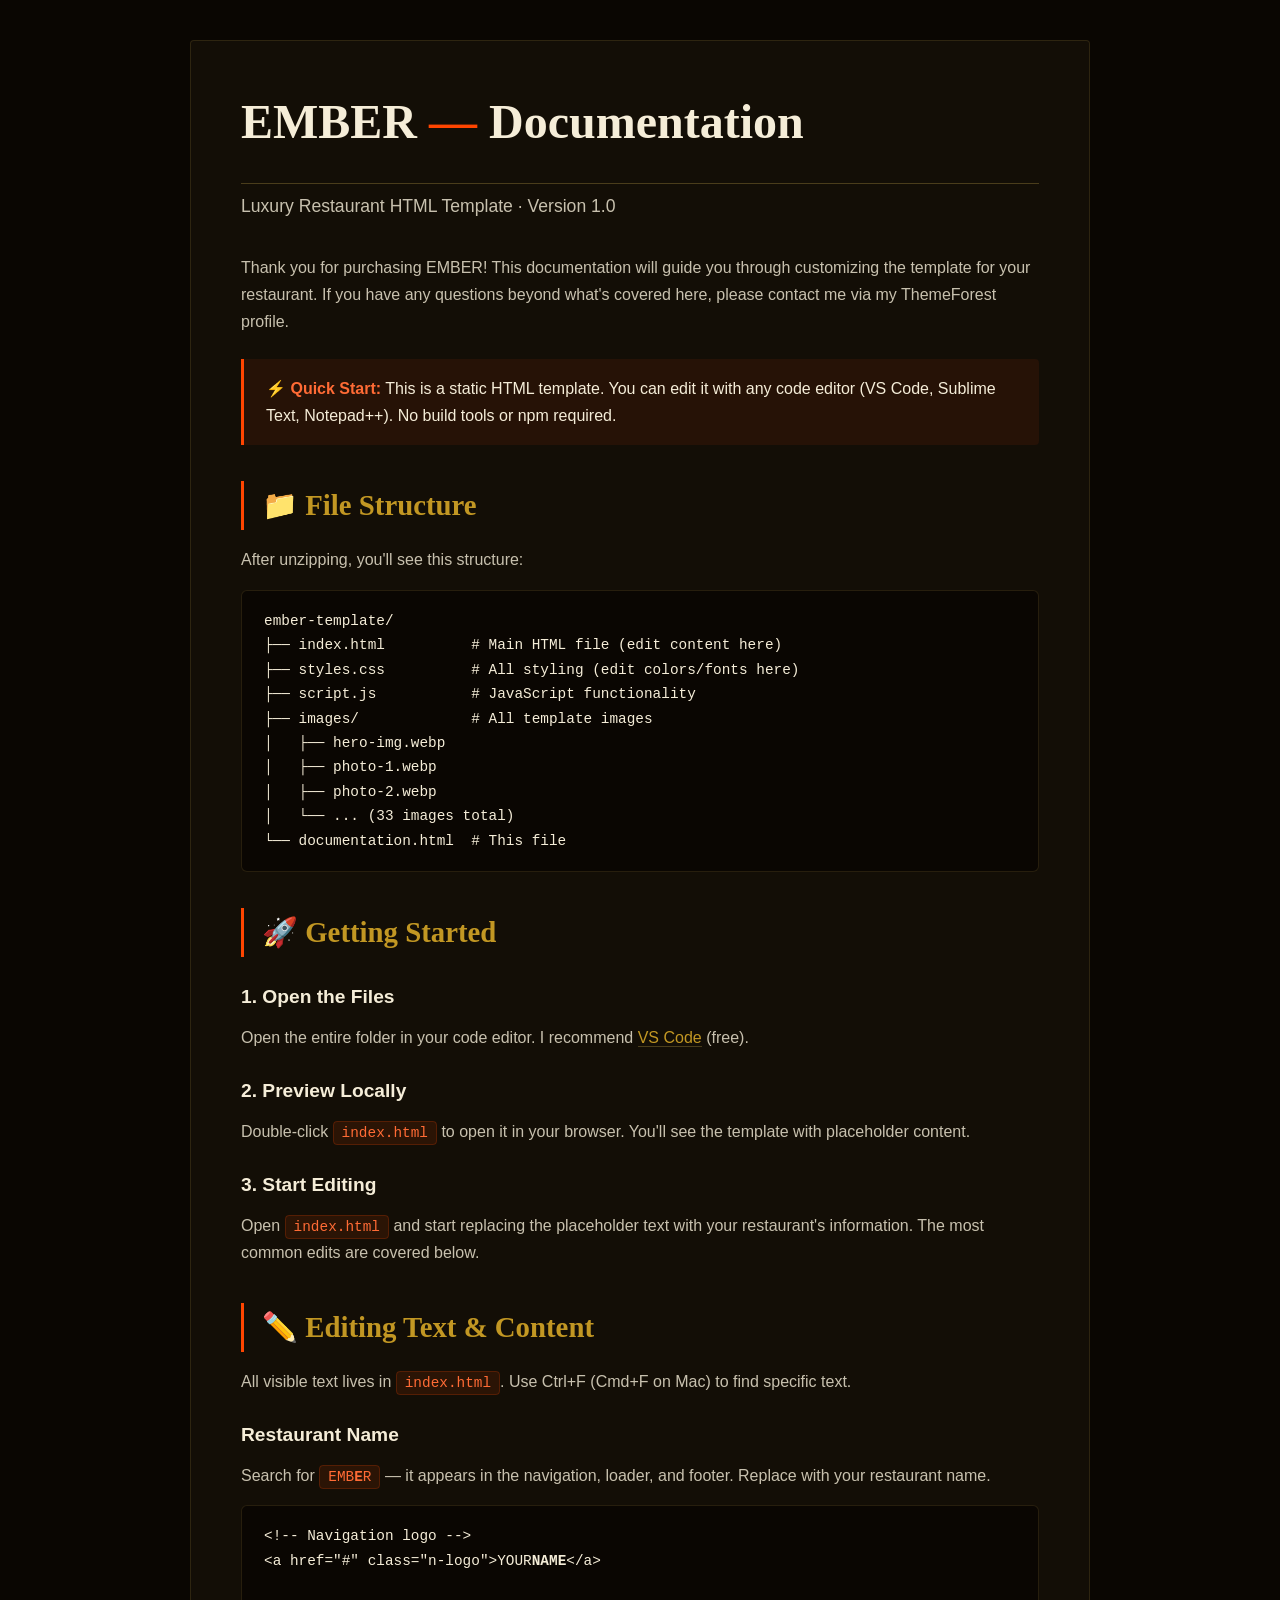
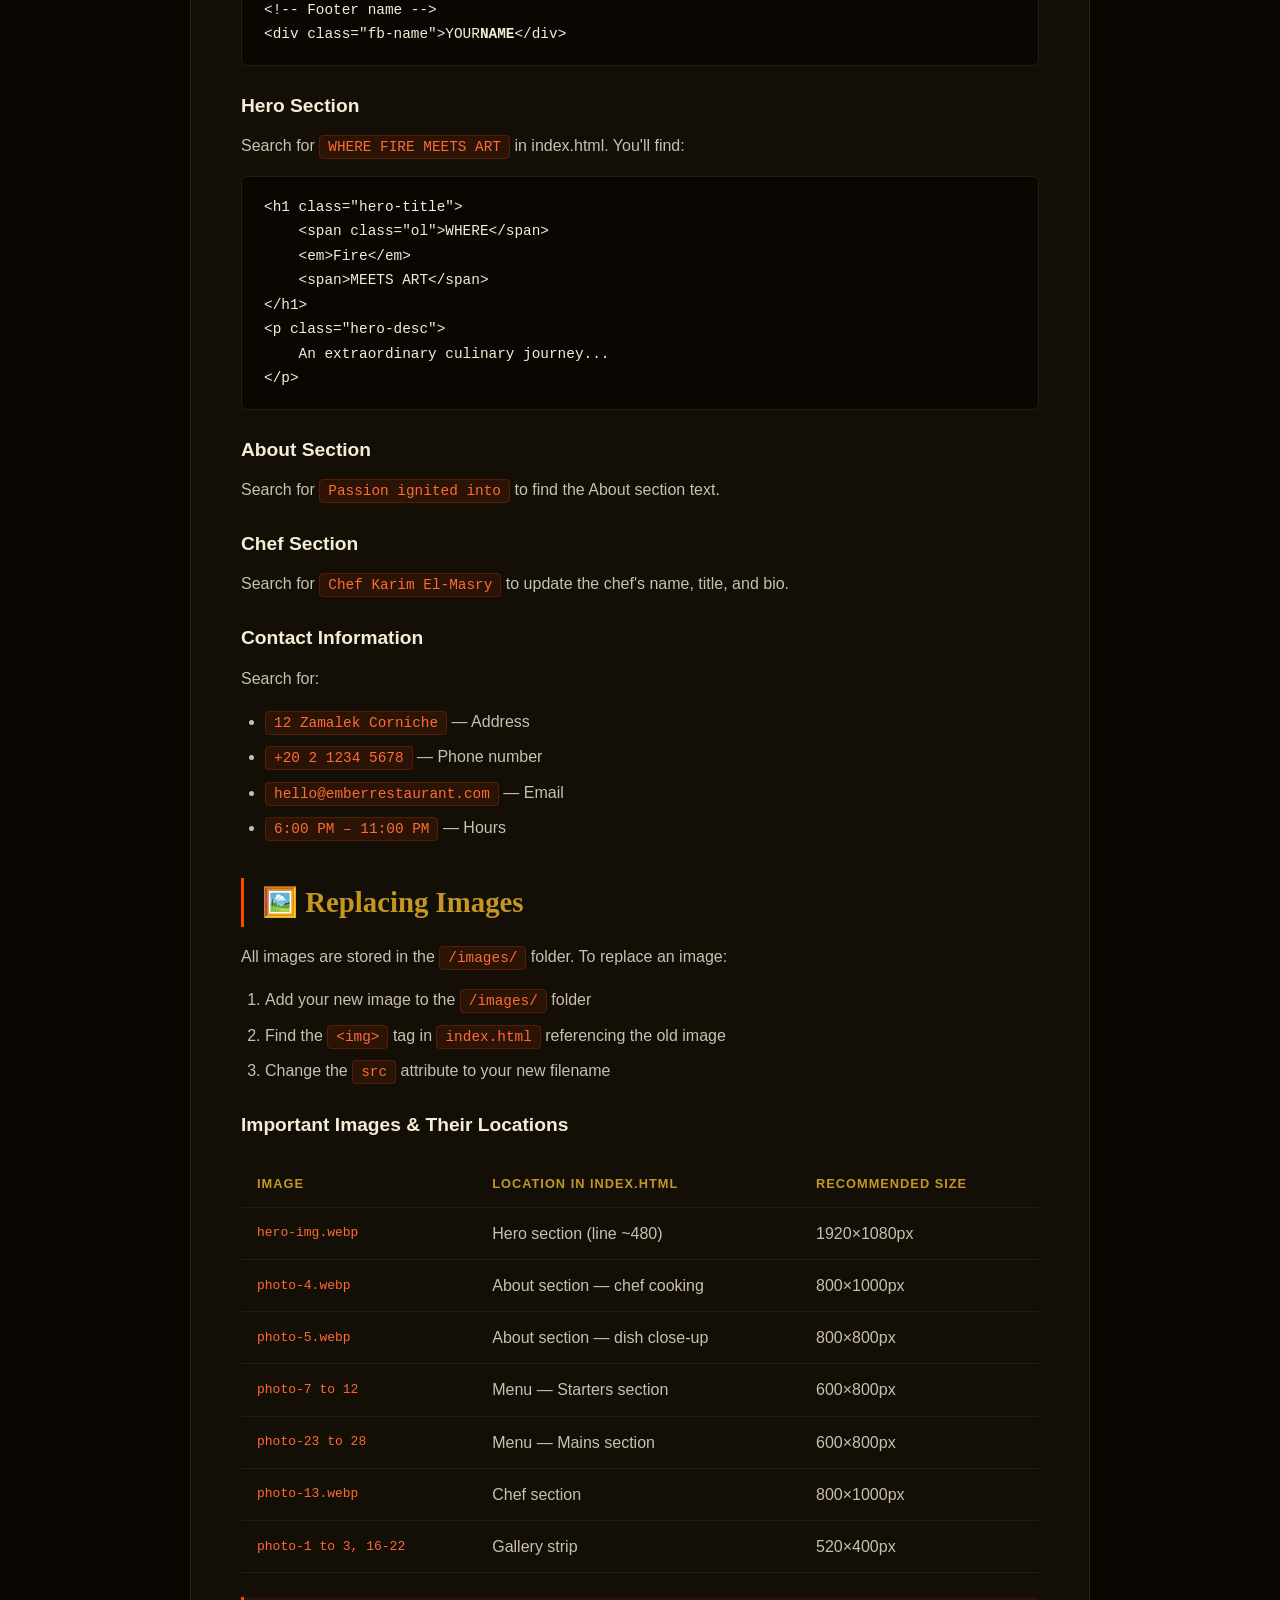
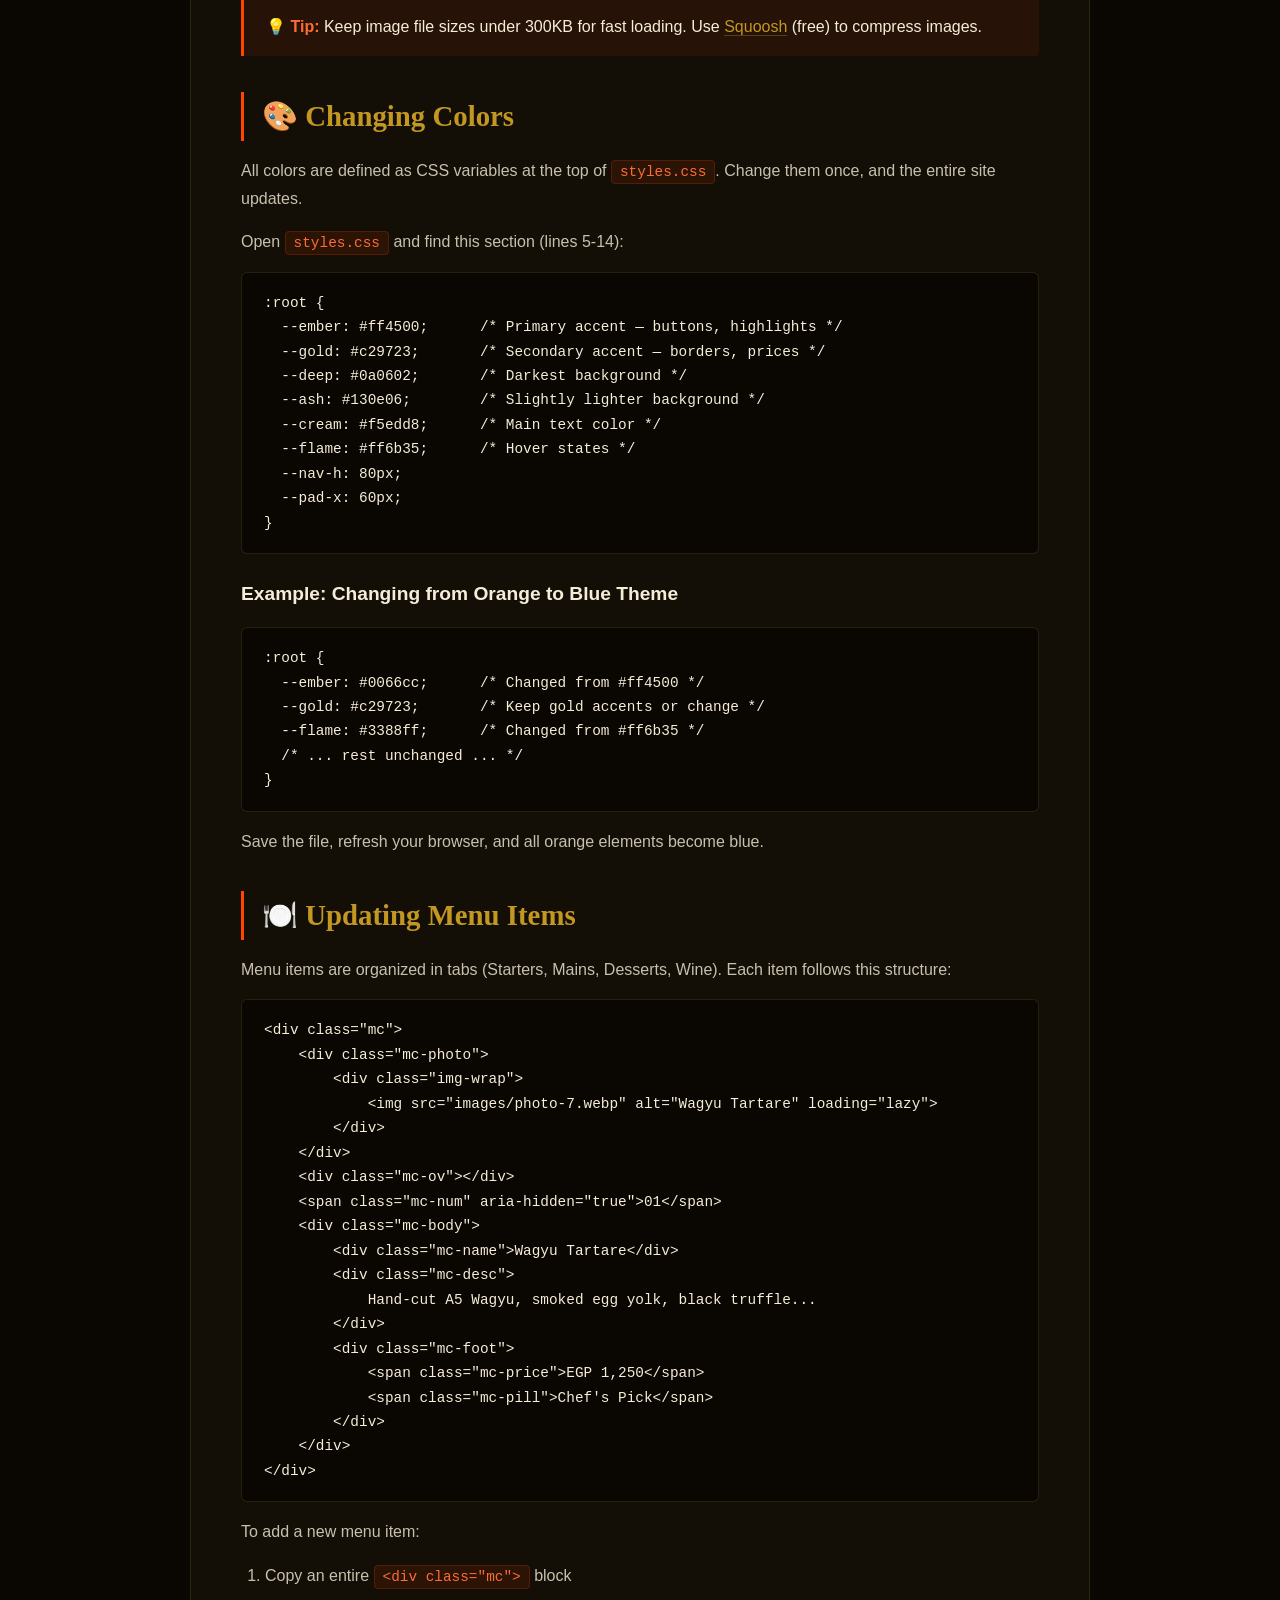
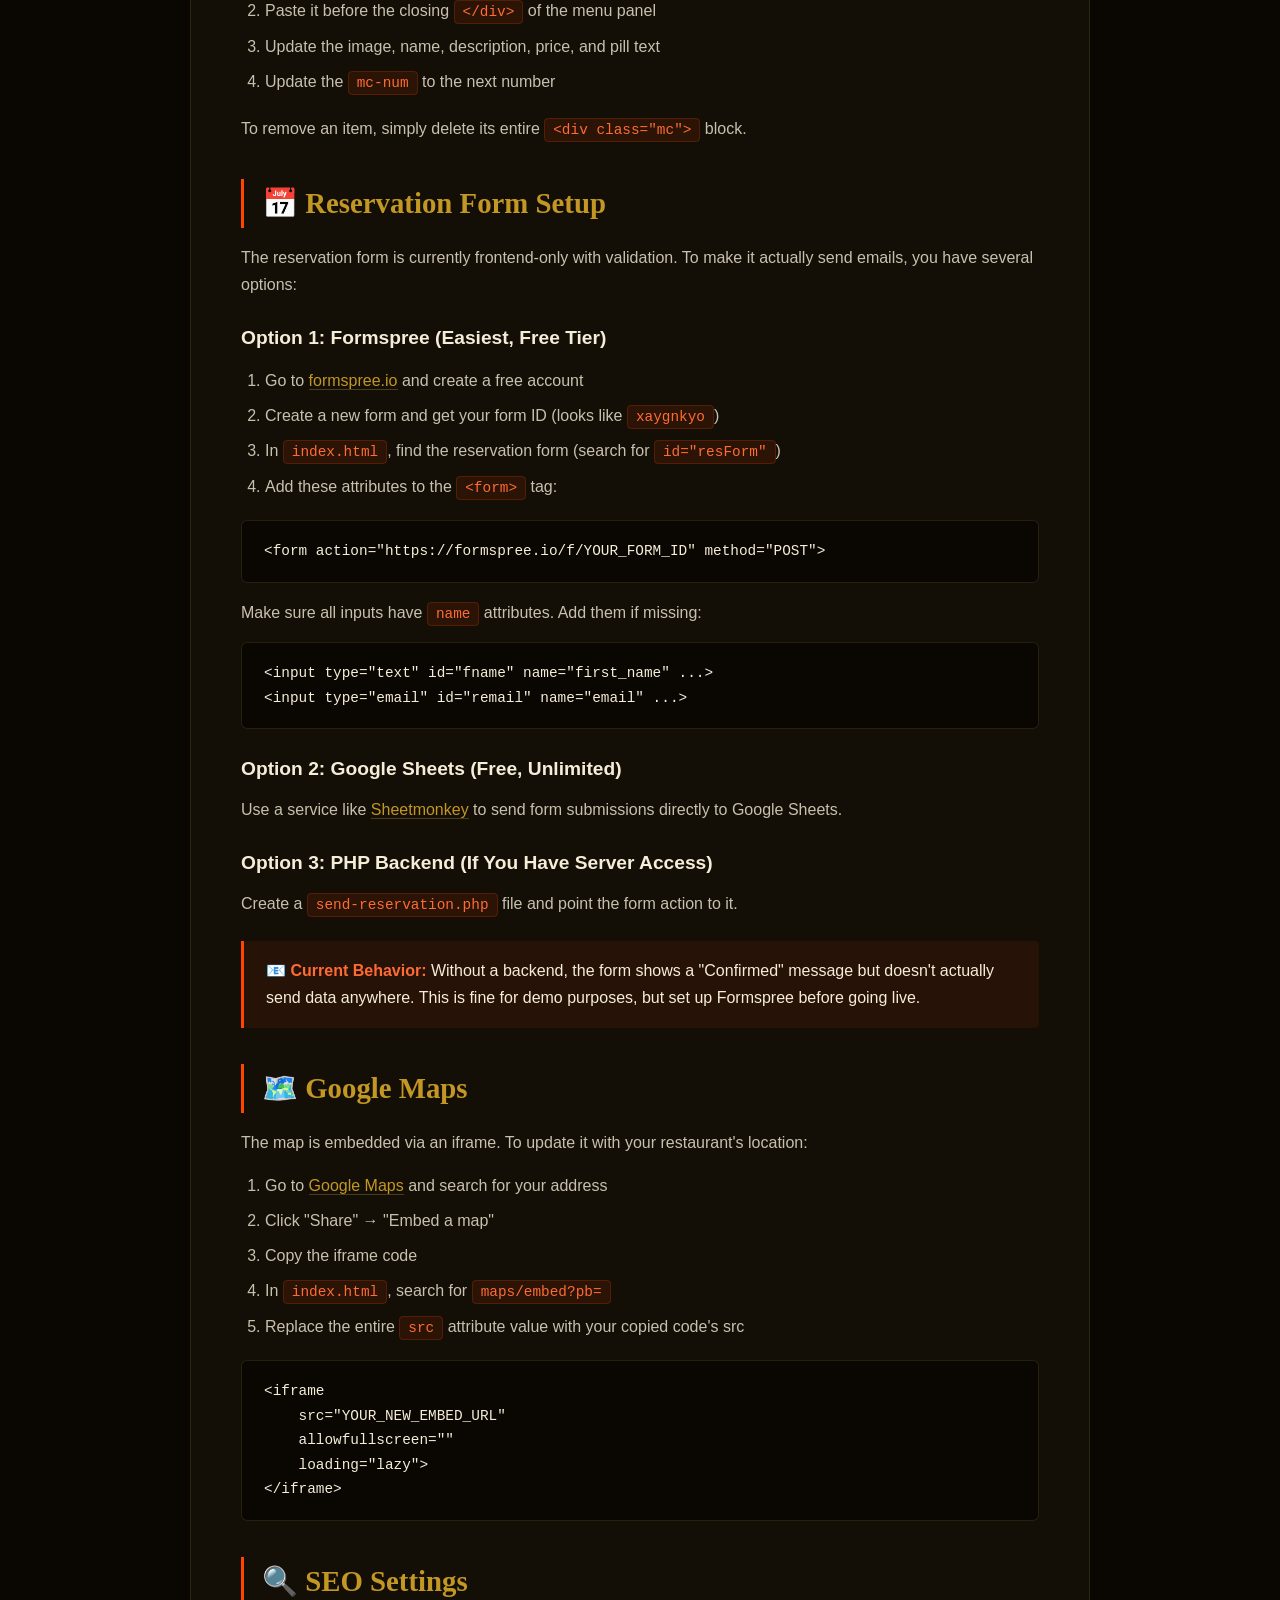
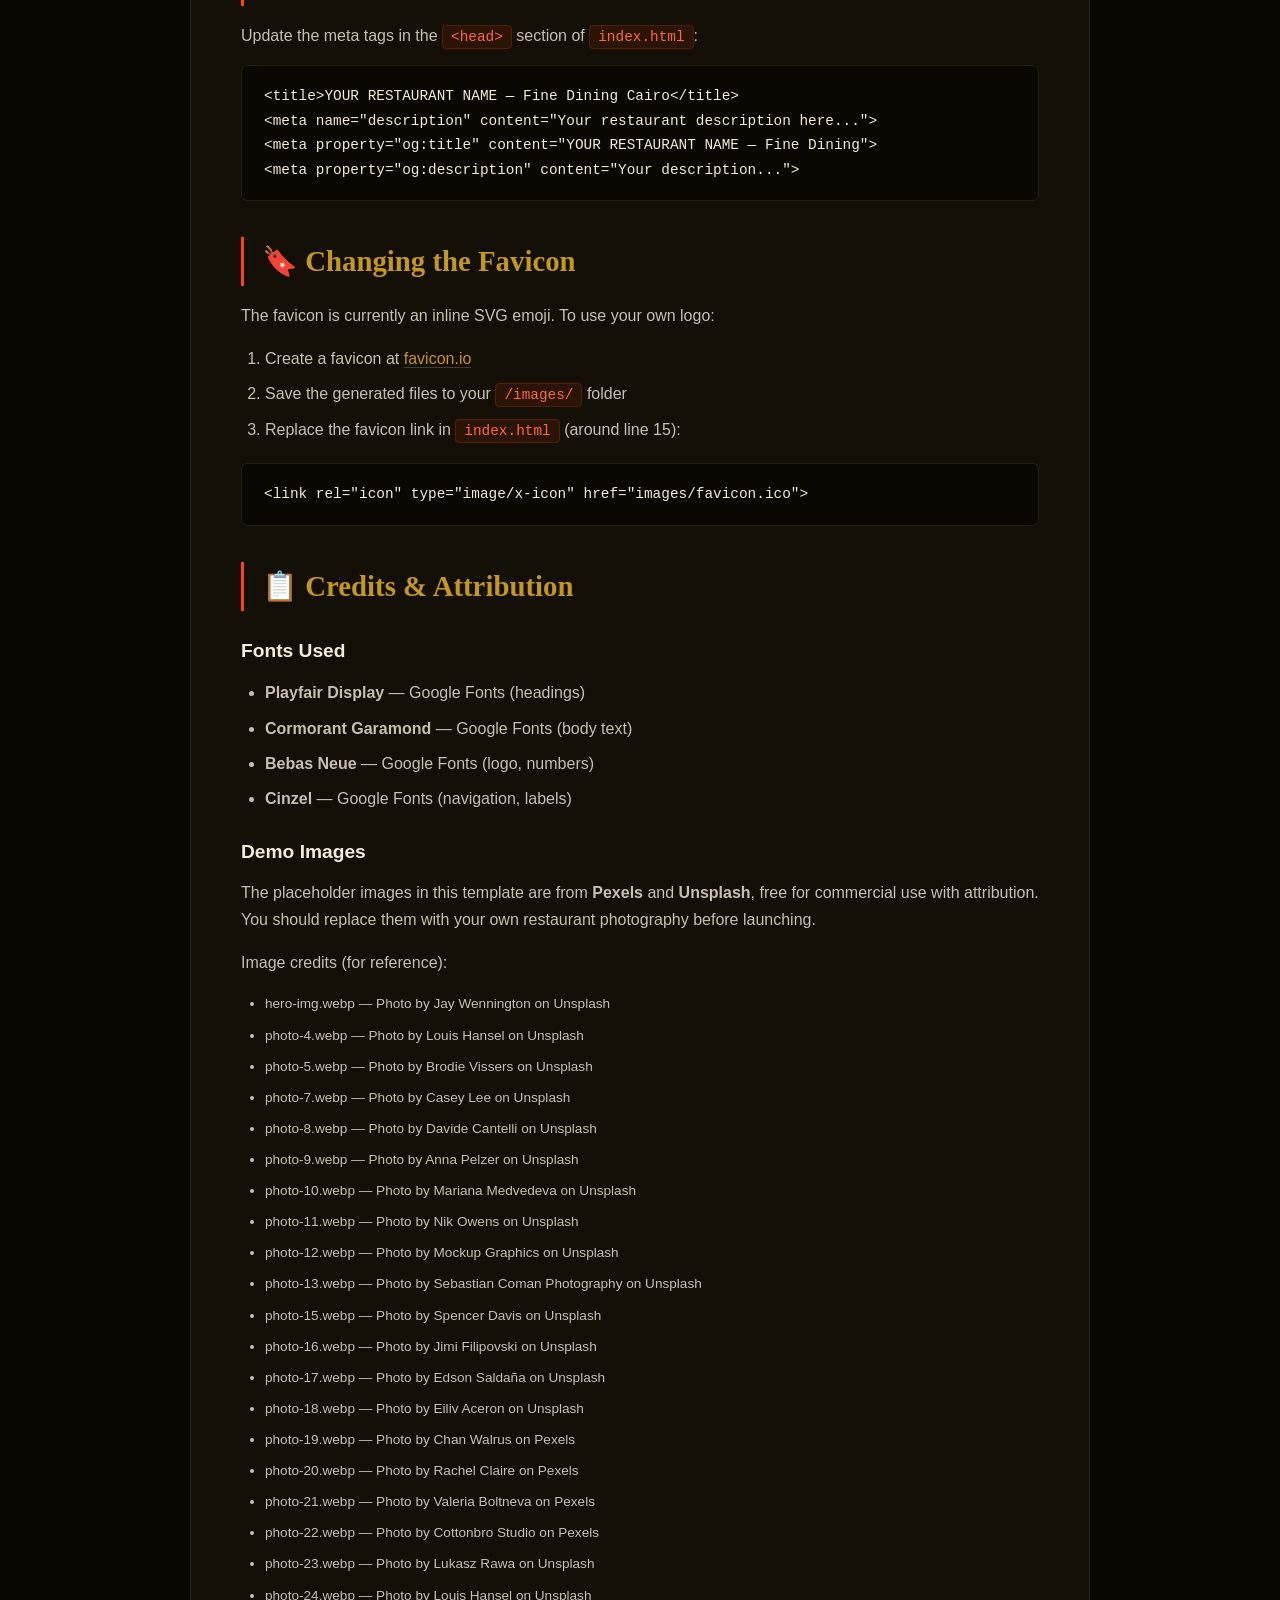
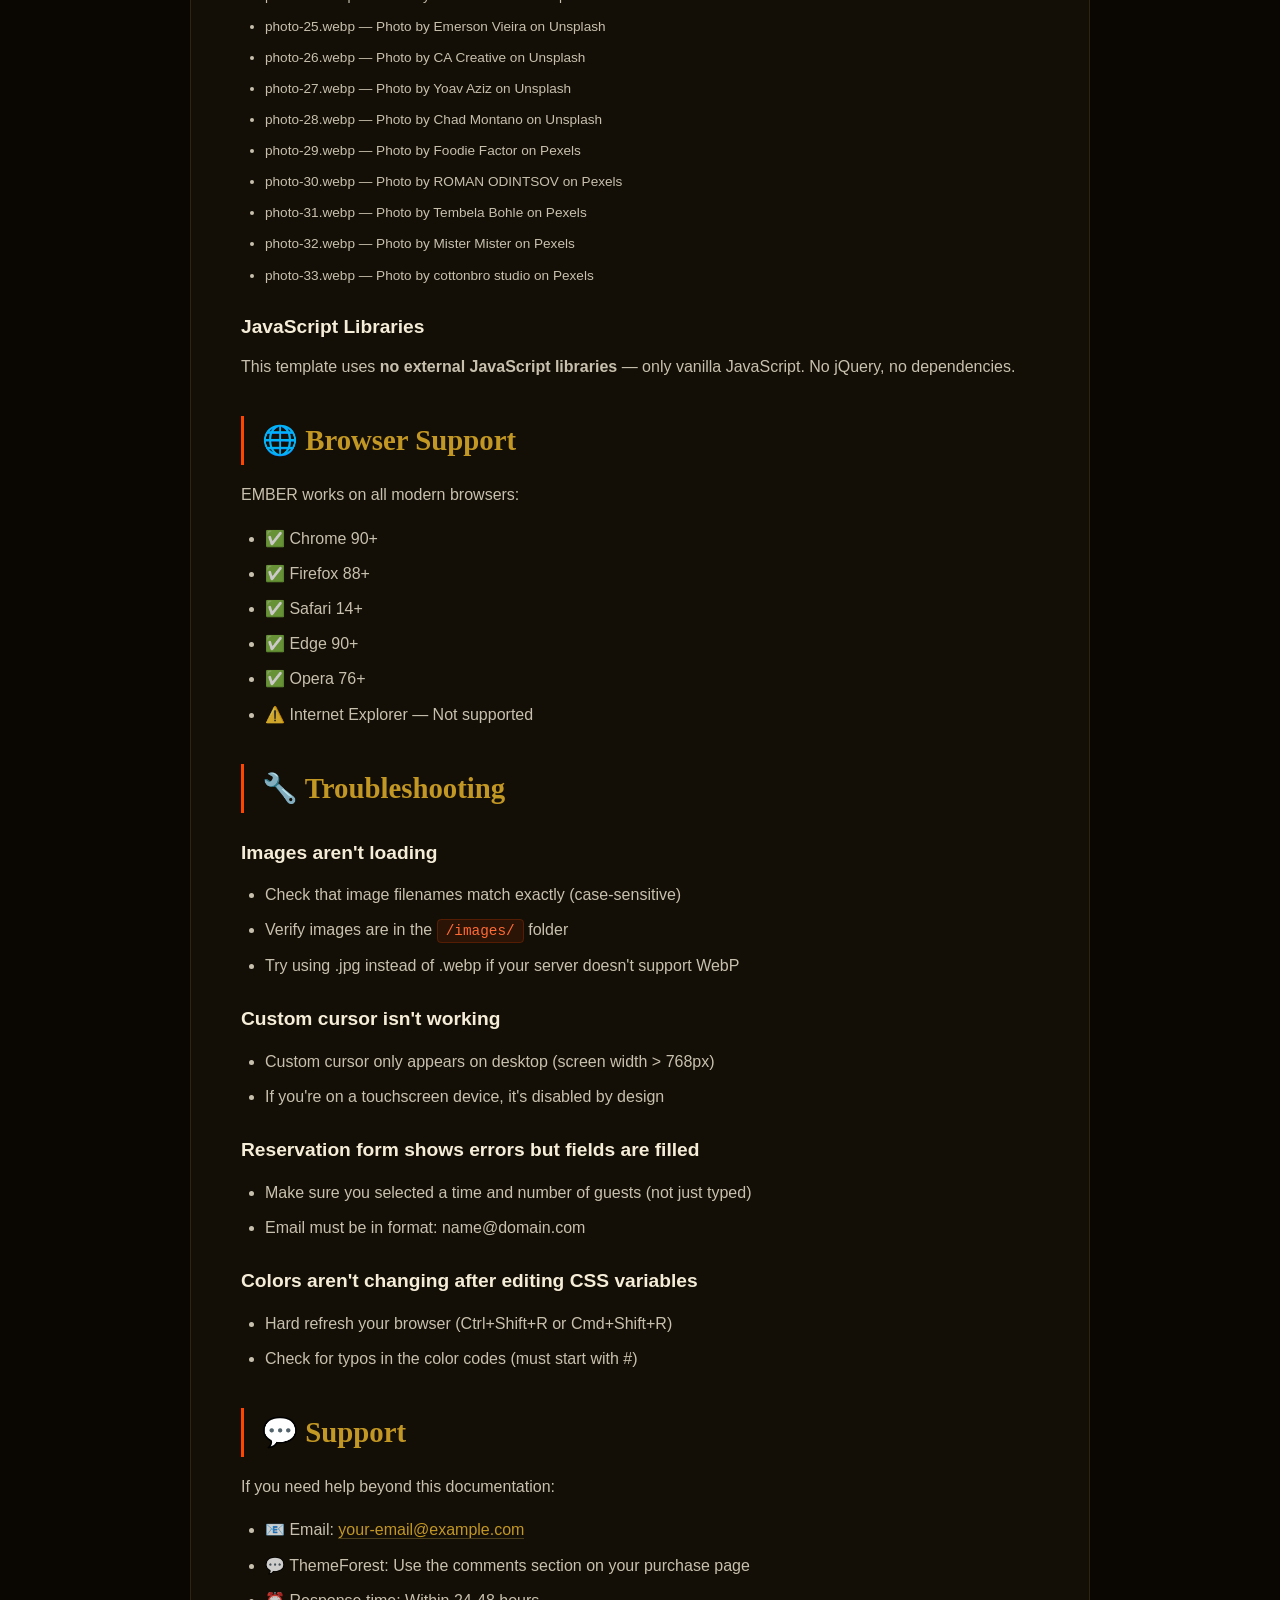
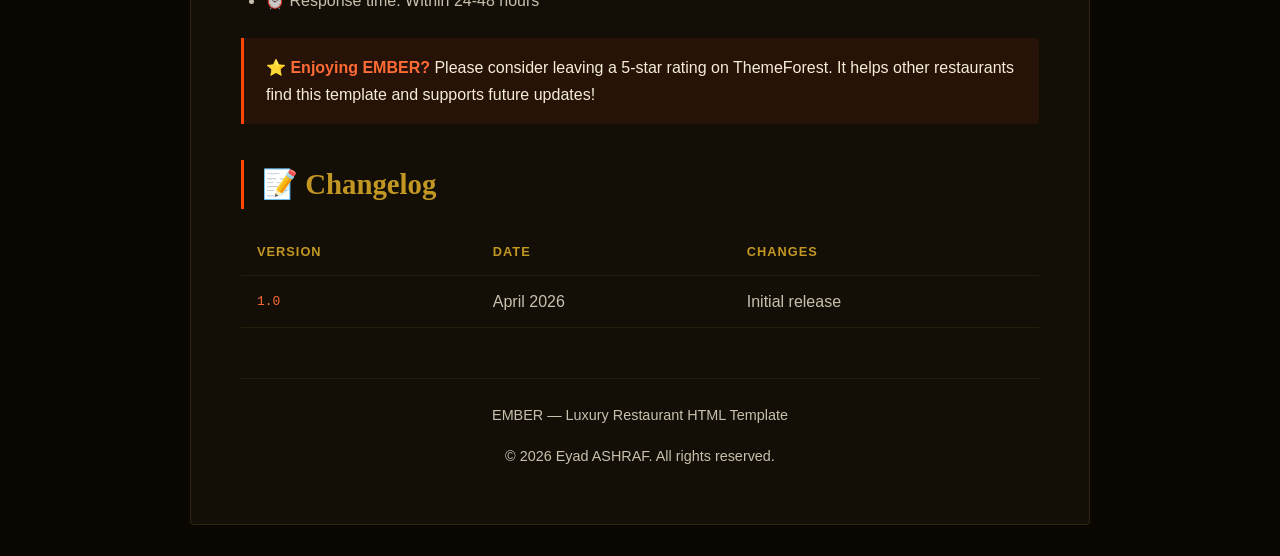
<file: documentation/index.html>
<!DOCTYPE html>
<html lang="en">
<head>
    <meta charset="UTF-8">
    <meta name="viewport" content="width=device-width, initial-scale=1.0">
    <meta name="author" content="Eyad Ashraf">
    <title>EMBER — Documentation</title>
    <style>
        * {
            margin: 0;
            padding: 0;
            box-sizing: border-box;
        }
        body {
            background: #0a0602;
            color: #f5edd8;
            font-family: -apple-system, BlinkMacSystemFont, 'Segoe UI', Roboto, sans-serif;
            line-height: 1.7;
            padding: 40px 20px;
        }
        .container {
            max-width: 900px;
            margin: 0 auto;
            background: #130e06;
            border: 1px solid rgba(201, 168, 76, 0.15);
            padding: 40px 50px;
            border-radius: 4px;
        }
        h1 {
            font-family: 'Playfair Display', serif;
            font-size: 3rem;
            color: #f5edd8;
            margin-bottom: 8px;
            border-bottom: 1px solid rgba(201, 168, 76, 0.3);
            padding-bottom: 20px;
        }
        h1 span {
            color: #ff4500;
        }
        h2 {
            font-family: 'Playfair Display', serif;
            font-size: 1.8rem;
            color: #c29723;
            margin: 36px 0 16px;
            border-left: 3px solid #ff4500;
            padding-left: 18px;
        }
        h3 {
            font-size: 1.2rem;
            color: #f5edd8;
            margin: 24px 0 10px;
        }
        p {
            margin-bottom: 16px;
            color: rgba(245, 237, 216, 0.8);
        }
        code {
            background: rgba(255, 69, 0, 0.1);
            padding: 3px 8px;
            border-radius: 4px;
            font-family: 'Monaco', 'Menlo', monospace;
            font-size: 0.9rem;
            color: #ff6b35;
            border: 1px solid rgba(255, 69, 0, 0.2);
        }
        pre {
            background: #0a0602;
            padding: 18px 22px;
            border-radius: 6px;
            overflow-x: auto;
            margin: 16px 0;
            border: 1px solid rgba(201, 168, 76, 0.15);
        }
        pre code {
            background: none;
            padding: 0;
            border: none;
            color: #f5edd8;
        }
        ul, ol {
            margin: 12px 0 20px 24px;
            color: rgba(245, 237, 216, 0.8);
        }
        li {
            margin-bottom: 8px;
        }
        a {
            color: #c29723;
            text-decoration: none;
            border-bottom: 1px solid rgba(201, 168, 76, 0.3);
        }
        a:hover {
            color: #ff6b35;
            border-bottom-color: #ff6b35;
        }
        .note {
            background: rgba(255, 69, 0, 0.08);
            border-left: 3px solid #ff4500;
            padding: 16px 22px;
            margin: 24px 0;
            border-radius: 0 4px 4px 0;
        }
        .note strong {
            color: #ff6b35;
        }
        table {
            width: 100%;
            border-collapse: collapse;
            margin: 20px 0;
        }
        th, td {
            padding: 12px 16px;
            text-align: left;
            border-bottom: 1px solid rgba(201, 168, 76, 0.1);
        }
        th {
            color: #c29723;
            font-weight: 600;
            text-transform: uppercase;
            font-size: 0.8rem;
            letter-spacing: 1px;
        }
        td {
            color: rgba(245, 237, 216, 0.8);
        }
        td:first-child {
            font-family: monospace;
            color: #ff6b35;
        }
        .footer {
            margin-top: 50px;
            padding-top: 24px;
            border-top: 1px solid rgba(201, 168, 76, 0.1);
            text-align: center;
            font-size: 0.9rem;
            color: rgba(245, 237, 216, 0.4);
        }
    </style>
</head>
<body>
    <div class="container">
        <h1>EMBER <span>—</span> Documentation</h1>
        <p style="font-size: 1.1rem; margin-bottom: 32px;">Luxury Restaurant HTML Template · Version 1.0</p>
        
        <p>Thank you for purchasing EMBER! This documentation will guide you through customizing the template for your restaurant. If you have any questions beyond what's covered here, please contact me via my ThemeForest profile.</p>

        <div class="note">
            <strong>⚡ Quick Start:</strong> This is a static HTML template. You can edit it with any code editor (VS Code, Sublime Text, Notepad++). No build tools or npm required.
        </div>

        <!-- ===== FILE STRUCTURE ===== -->
        <h2>📁 File Structure</h2>
        <p>After unzipping, you'll see this structure:</p>
        <pre><code>ember-template/
├── index.html          # Main HTML file (edit content here)
├── styles.css          # All styling (edit colors/fonts here)
├── script.js           # JavaScript functionality
├── images/             # All template images
│   ├── hero-img.webp
│   ├── photo-1.webp
│   ├── photo-2.webp
│   └── ... (33 images total)
└── documentation.html  # This file</code></pre>

        <!-- ===== GETTING STARTED ===== -->
        <h2>🚀 Getting Started</h2>
        <h3>1. Open the Files</h3>
        <p>Open the entire folder in your code editor. I recommend <a href="https://code.visualstudio.com/" target="_blank">VS Code</a> (free).</p>
        
        <h3>2. Preview Locally</h3>
        <p>Double-click <code>index.html</code> to open it in your browser. You'll see the template with placeholder content.</p>
        
        <h3>3. Start Editing</h3>
        <p>Open <code>index.html</code> and start replacing the placeholder text with your restaurant's information. The most common edits are covered below.</p>

        <!-- ===== TEXT & CONTENT ===== -->
        <h2>✏️ Editing Text & Content</h2>
        <p>All visible text lives in <code>index.html</code>. Use Ctrl+F (Cmd+F on Mac) to find specific text.</p>
        
        <h3>Restaurant Name</h3>
        <p>Search for <code>EMB<b>E</b>R</code> — it appears in the navigation, loader, and footer. Replace with your restaurant name.</p>
        <pre><code>&lt;!-- Navigation logo --&gt;
&lt;a href="#" class="n-logo"&gt;YOUR<b>NAME</b>&lt;/a&gt;

&lt;!-- Footer name --&gt;
&lt;div class="fb-name"&gt;YOUR<b>NAME</b>&lt;/div&gt;</code></pre>

        <h3>Hero Section</h3>
        <p>Search for <code>WHERE FIRE MEETS ART</code> in index.html. You'll find:</p>
        <pre><code>&lt;h1 class="hero-title"&gt;
    &lt;span class="ol"&gt;WHERE&lt;/span&gt;
    &lt;em&gt;Fire&lt;/em&gt;
    &lt;span&gt;MEETS ART&lt;/span&gt;
&lt;/h1&gt;
&lt;p class="hero-desc"&gt;
    An extraordinary culinary journey...
&lt;/p&gt;</code></pre>

        <h3>About Section</h3>
        <p>Search for <code>Passion ignited into</code> to find the About section text.</p>

        <h3>Chef Section</h3>
        <p>Search for <code>Chef Karim El-Masry</code> to update the chef's name, title, and bio.</p>

        <h3>Contact Information</h3>
        <p>Search for:</p>
        <ul>
            <li><code>12 Zamalek Corniche</code> — Address</li>
            <li><code>+20 2 1234 5678</code> — Phone number</li>
            <li><code>hello@emberrestaurant.com</code> — Email</li>
            <li><code>6:00 PM – 11:00 PM</code> — Hours</li>
        </ul>

        <!-- ===== IMAGES ===== -->
        <h2>🖼️ Replacing Images</h2>
        <p>All images are stored in the <code>/images/</code> folder. To replace an image:</p>
        <ol>
            <li>Add your new image to the <code>/images/</code> folder</li>
            <li>Find the <code>&lt;img&gt;</code> tag in <code>index.html</code> referencing the old image</li>
            <li>Change the <code>src</code> attribute to your new filename</li>
        </ol>

        <h3>Important Images & Their Locations</h3>
        <table>
            <thead>
                <tr>
                    <th>Image</th>
                    <th>Location in index.html</th>
                    <th>Recommended Size</th>
                </tr>
            </thead>
            <tbody>
                <tr>
                    <td>hero-img.webp</td>
                    <td>Hero section (line ~480)</td>
                    <td>1920×1080px</td>
                </tr>
                <tr>
                    <td>photo-4.webp</td>
                    <td>About section — chef cooking</td>
                    <td>800×1000px</td>
                </tr>
                <tr>
                    <td>photo-5.webp</td>
                    <td>About section — dish close-up</td>
                    <td>800×800px</td>
                </tr>
                <tr>
                    <td>photo-7 to 12</td>
                    <td>Menu — Starters section</td>
                    <td>600×800px</td>
                </tr>
                <tr>
                    <td>photo-23 to 28</td>
                    <td>Menu — Mains section</td>
                    <td>600×800px</td>
                </tr>
                <tr>
                    <td>photo-13.webp</td>
                    <td>Chef section</td>
                    <td>800×1000px</td>
                </tr>
                <tr>
                    <td>photo-1 to 3, 16-22</td>
                    <td>Gallery strip</td>
                    <td>520×400px</td>
                </tr>
            </tbody>
        </table>

        <div class="note">
            <strong>💡 Tip:</strong> Keep image file sizes under 300KB for fast loading. Use <a href="https://squoosh.app/" target="_blank">Squoosh</a> (free) to compress images.
        </div>

        <!-- ===== COLORS ===== -->
        <h2>🎨 Changing Colors</h2>
        <p>All colors are defined as CSS variables at the top of <code>styles.css</code>. Change them once, and the entire site updates.</p>
        
        <p>Open <code>styles.css</code> and find this section (lines 5-14):</p>
        <pre><code>:root {
  --ember: #ff4500;      /* Primary accent — buttons, highlights */
  --gold: #c29723;       /* Secondary accent — borders, prices */
  --deep: #0a0602;       /* Darkest background */
  --ash: #130e06;        /* Slightly lighter background */
  --cream: #f5edd8;      /* Main text color */
  --flame: #ff6b35;      /* Hover states */
  --nav-h: 80px;
  --pad-x: 60px;
}</code></pre>

        <h3>Example: Changing from Orange to Blue Theme</h3>
        <pre><code>:root {
  --ember: #0066cc;      /* Changed from #ff4500 */
  --gold: #c29723;       /* Keep gold accents or change */
  --flame: #3388ff;      /* Changed from #ff6b35 */
  /* ... rest unchanged ... */
}</code></pre>
        <p>Save the file, refresh your browser, and all orange elements become blue.</p>

        <!-- ===== MENU ITEMS ===== -->
        <h2>🍽️ Updating Menu Items</h2>
        <p>Menu items are organized in tabs (Starters, Mains, Desserts, Wine). Each item follows this structure:</p>
        
        <pre><code>&lt;div class="mc"&gt;
    &lt;div class="mc-photo"&gt;
        &lt;div class="img-wrap"&gt;
            &lt;img src="images/photo-7.webp" alt="Wagyu Tartare" loading="lazy"&gt;
        &lt;/div&gt;
    &lt;/div&gt;
    &lt;div class="mc-ov"&gt;&lt;/div&gt;
    &lt;span class="mc-num" aria-hidden="true"&gt;01&lt;/span&gt;
    &lt;div class="mc-body"&gt;
        &lt;div class="mc-name"&gt;Wagyu Tartare&lt;/div&gt;
        &lt;div class="mc-desc"&gt;
            Hand-cut A5 Wagyu, smoked egg yolk, black truffle...
        &lt;/div&gt;
        &lt;div class="mc-foot"&gt;
            &lt;span class="mc-price"&gt;EGP 1,250&lt;/span&gt;
            &lt;span class="mc-pill"&gt;Chef's Pick&lt;/span&gt;
        &lt;/div&gt;
    &lt;/div&gt;
&lt;/div&gt;</code></pre>

        <p>To add a new menu item:</p>
        <ol>
            <li>Copy an entire <code>&lt;div class="mc"&gt;</code> block</li>
            <li>Paste it before the closing <code>&lt;/div&gt;</code> of the menu panel</li>
            <li>Update the image, name, description, price, and pill text</li>
            <li>Update the <code>mc-num</code> to the next number</li>
        </ol>

        <p>To remove an item, simply delete its entire <code>&lt;div class="mc"&gt;</code> block.</p>

        <!-- ===== RESERVATION FORM ===== -->
        <h2>📅 Reservation Form Setup</h2>
        <p>The reservation form is currently frontend-only with validation. To make it actually send emails, you have several options:</p>

        <h3>Option 1: Formspree (Easiest, Free Tier)</h3>
        <ol>
            <li>Go to <a href="https://formspree.io/" target="_blank">formspree.io</a> and create a free account</li>
            <li>Create a new form and get your form ID (looks like <code>xaygnkyo</code>)</li>
            <li>In <code>index.html</code>, find the reservation form (search for <code>id="resForm"</code>)</li>
            <li>Add these attributes to the <code>&lt;form&gt;</code> tag:</li>
        </ol>
        <pre><code>&lt;form action="https://formspree.io/f/YOUR_FORM_ID" method="POST"&gt;</code></pre>
        <p>Make sure all inputs have <code>name</code> attributes. Add them if missing:</p>
        <pre><code>&lt;input type="text" id="fname" name="first_name" ...&gt;
&lt;input type="email" id="remail" name="email" ...&gt;</code></pre>

        <h3>Option 2: Google Sheets (Free, Unlimited)</h3>
        <p>Use a service like <a href="https://sheetmonkey.io/" target="_blank">Sheetmonkey</a> to send form submissions directly to Google Sheets.</p>

        <h3>Option 3: PHP Backend (If You Have Server Access)</h3>
        <p>Create a <code>send-reservation.php</code> file and point the form action to it.</p>

        <div class="note">
            <strong>📧 Current Behavior:</strong> Without a backend, the form shows a "Confirmed" message but doesn't actually send data anywhere. This is fine for demo purposes, but set up Formspree before going live.
        </div>

        <!-- ===== GOOGLE MAPS ===== -->
        <h2>🗺️ Google Maps</h2>
        <p>The map is embedded via an iframe. To update it with your restaurant's location:</p>
        <ol>
            <li>Go to <a href="https://maps.google.com" target="_blank">Google Maps</a> and search for your address</li>
            <li>Click "Share" → "Embed a map"</li>
            <li>Copy the iframe code</li>
            <li>In <code>index.html</code>, search for <code>maps/embed?pb=</code></li>
            <li>Replace the entire <code>src</code> attribute value with your copied code's src</li>
        </ol>
        <pre><code>&lt;iframe 
    src="YOUR_NEW_EMBED_URL"
    allowfullscreen="" 
    loading="lazy"&gt;
&lt;/iframe&gt;</code></pre>

        <!-- ===== SEO ===== -->
        <h2>🔍 SEO Settings</h2>
        <p>Update the meta tags in the <code>&lt;head&gt;</code> section of <code>index.html</code>:</p>
        <pre><code>&lt;title&gt;YOUR RESTAURANT NAME — Fine Dining Cairo&lt;/title&gt;
&lt;meta name="description" content="Your restaurant description here..."&gt;
&lt;meta property="og:title" content="YOUR RESTAURANT NAME — Fine Dining"&gt;
&lt;meta property="og:description" content="Your description..."&gt;</code></pre>

        <!-- ===== FAVICON ===== -->
        <h2>🔖 Changing the Favicon</h2>
        <p>The favicon is currently an inline SVG emoji. To use your own logo:</p>
        <ol>
            <li>Create a favicon at <a href="https://favicon.io/" target="_blank">favicon.io</a></li>
            <li>Save the generated files to your <code>/images/</code> folder</li>
            <li>Replace the favicon link in <code>index.html</code> (around line 15):</li>
        </ol>
        <pre><code>&lt;link rel="icon" type="image/x-icon" href="images/favicon.ico"&gt;</code></pre>

        <!-- ===== CREDITS ===== -->
        <h2>📋 Credits & Attribution</h2>
        <h3>Fonts Used</h3>
        <ul>
            <li><strong>Playfair Display</strong> — Google Fonts (headings)</li>
            <li><strong>Cormorant Garamond</strong> — Google Fonts (body text)</li>
            <li><strong>Bebas Neue</strong> — Google Fonts (logo, numbers)</li>
            <li><strong>Cinzel</strong> — Google Fonts (navigation, labels)</li>
        </ul>

        <h3>Demo Images</h3>
        <p>The placeholder images in this template are from <strong>Pexels</strong> and <strong>Unsplash</strong>, free for commercial use with attribution. You should replace them with your own restaurant photography before launching.</p>
        
        <p>Image credits (for reference):</p>
        <ul style="font-size: 0.85rem;">
            <li>hero-img.webp — Photo by Jay Wennington on Unsplash</li>
            <li>photo-4.webp — Photo by Louis Hansel on Unsplash</li>
            <li>photo-5.webp — Photo by Brodie Vissers on Unsplash</li>
            <li>photo-7.webp — Photo by Casey Lee on Unsplash</li>
            <li>photo-8.webp — Photo by Davide Cantelli on Unsplash</li>
            <li>photo-9.webp — Photo by Anna Pelzer on Unsplash</li>
            <li>photo-10.webp — Photo by Mariana Medvedeva on Unsplash</li>
            <li>photo-11.webp — Photo by Nik Owens on Unsplash</li>
            <li>photo-12.webp — Photo by Mockup Graphics on Unsplash</li>
            <li>photo-13.webp — Photo by Sebastian Coman Photography on Unsplash</li>
            <li>photo-15.webp — Photo by Spencer Davis on Unsplash</li>
            <li>photo-16.webp — Photo by Jimi Filipovski on Unsplash</li>
            <li>photo-17.webp — Photo by Edson Saldaña on Unsplash</li>
            <li>photo-18.webp — Photo by Eiliv Aceron on Unsplash</li>
            <li>photo-19.webp — Photo by Chan Walrus on Pexels</li>
            <li>photo-20.webp — Photo by Rachel Claire on Pexels</li>
            <li>photo-21.webp — Photo by Valeria Boltneva on Pexels</li>
            <li>photo-22.webp — Photo by Cottonbro Studio on Pexels</li>
            <li>photo-23.webp — Photo by Lukasz Rawa on Unsplash</li>
            <li>photo-24.webp — Photo by Louis Hansel on Unsplash</li>
            <li>photo-25.webp — Photo by Emerson Vieira on Unsplash</li>
            <li>photo-26.webp — Photo by CA Creative on Unsplash</li>
            <li>photo-27.webp — Photo by Yoav Aziz on Unsplash</li>
            <li>photo-28.webp — Photo by Chad Montano on Unsplash</li>
            <li>photo-29.webp — Photo by Foodie Factor on Pexels</li>
            <li>photo-30.webp — Photo by ROMAN ODINTSOV on Pexels</li>
            <li>photo-31.webp — Photo by Tembela Bohle on Pexels</li>
            <li>photo-32.webp — Photo by Mister Mister on Pexels</li>
            <li>photo-33.webp — Photo by cottonbro studio on Pexels</li>
        </ul>

        <h3>JavaScript Libraries</h3>
        <p>This template uses <strong>no external JavaScript libraries</strong> — only vanilla JavaScript. No jQuery, no dependencies.</p>

        <!-- ===== BROWSER SUPPORT ===== -->
        <h2>🌐 Browser Support</h2>
        <p>EMBER works on all modern browsers:</p>
        <ul>
            <li>✅ Chrome 90+</li>
            <li>✅ Firefox 88+</li>
            <li>✅ Safari 14+</li>
            <li>✅ Edge 90+</li>
            <li>✅ Opera 76+</li>
            <li>⚠️ Internet Explorer — Not supported</li>
        </ul>

        <!-- ===== TROUBLESHOOTING ===== -->
        <h2>🔧 Troubleshooting</h2>
        
        <h3>Images aren't loading</h3>
        <ul>
            <li>Check that image filenames match exactly (case-sensitive)</li>
            <li>Verify images are in the <code>/images/</code> folder</li>
            <li>Try using .jpg instead of .webp if your server doesn't support WebP</li>
        </ul>

        <h3>Custom cursor isn't working</h3>
        <ul>
            <li>Custom cursor only appears on desktop (screen width > 768px)</li>
            <li>If you're on a touchscreen device, it's disabled by design</li>
        </ul>

        <h3>Reservation form shows errors but fields are filled</h3>
        <ul>
            <li>Make sure you selected a time and number of guests (not just typed)</li>
            <li>Email must be in format: name@domain.com</li>
        </ul>

        <h3>Colors aren't changing after editing CSS variables</h3>
        <ul>
            <li>Hard refresh your browser (Ctrl+Shift+R or Cmd+Shift+R)</li>
            <li>Check for typos in the color codes (must start with #)</li>
        </ul>

        <!-- ===== SUPPORT ===== -->
        <h2>💬 Support</h2>
        <p>If you need help beyond this documentation:</p>
        <ul>
            <li>📧 Email: <a href="mailto:your-email@example.com">your-email@example.com</a></li>
            <li>💬 ThemeForest: Use the comments section on your purchase page</li>
            <li>⏰ Response time: Within 24-48 hours</li>
        </ul>

        <div class="note">
            <strong>⭐ Enjoying EMBER?</strong> Please consider leaving a 5-star rating on ThemeForest. It helps other restaurants find this template and supports future updates!
        </div>

        <!-- ===== CHANGELOG ===== -->
        <h2>📝 Changelog</h2>
        <table>
            <thead>
                <tr>
                    <th>Version</th>
                    <th>Date</th>
                    <th>Changes</th>
                </tr>
            </thead>
            <tbody>
                <tr>
                    <td>1.0</td>
                    <td>April 2026</td>
                    <td>Initial release</td>
                </tr>
            </tbody>
        </table>

        <div class="footer">
            <p>EMBER — Luxury Restaurant HTML Template</p>
            <p>© 2026 Eyad ASHRAF. All rights reserved.</p>
        </div>
    </div>
</body>
</html>
</file>
